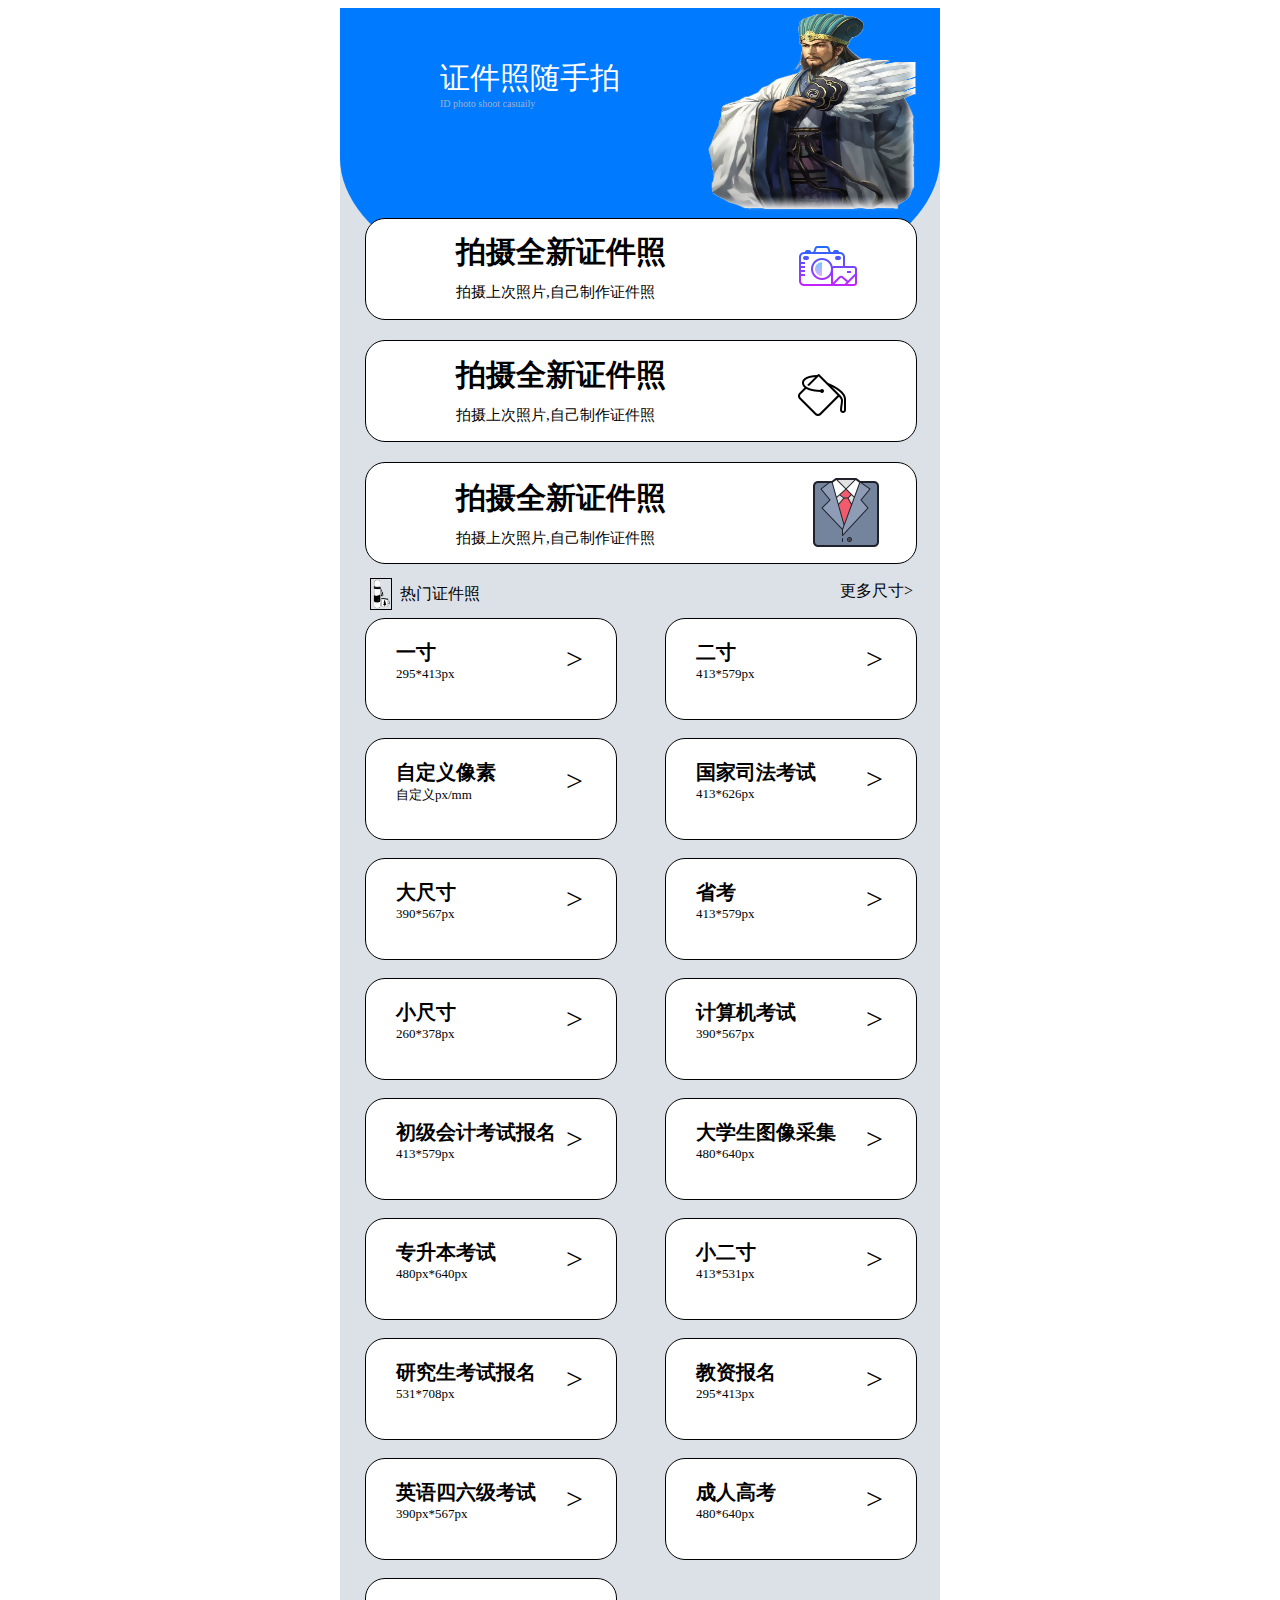
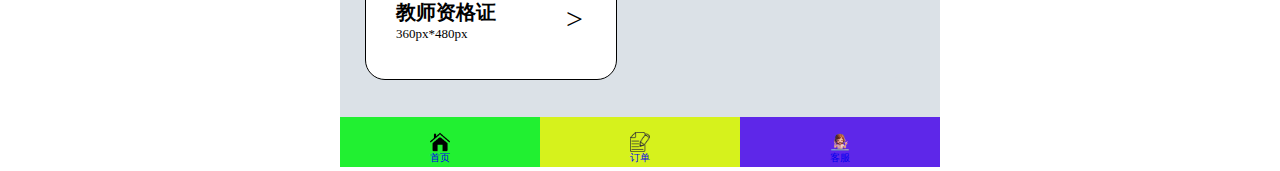
<file: index.html>
<!DOCTYPE html>
<html lang="en">
<head>
    <meta charset="UTF-8">
    <meta http-equiv="X-UA-Compatible" content="IE=edge">
    <meta name="viewport" content="width=device-width, initial-scale=1.0">
    <title>Document</title>
    <link rel="stylesheet" href="./css/index.css">
    <!-- 头部或者说底部要设置三个界面的转换-->


</head>
<body>
  <div class="main">
        <!-- 顶部是一个蓝色背景，右侧插入图片，左侧插入文字 -->
        <div class="b">
            <div class="b1">证件照随手拍</div>
            <div class="b2">ID photo shoot casuaily </div>


            <div><img class="b3" src="./picture/man1.png" alt=""></div>
        </div>




        <!-- 中间 一个大图，下面有三个小图，每个小图都有文字链接 -->
        <div class="c">
                      <div class="c1">
                         <img class="c13" src="./picture/camera.png" alt="">
                        <p class="c11">拍摄全新证件照</p>
                        <p class="c12">拍摄上次照片,自己制作证件照</p>
                       
                      </div>
                      <div class="c2">
                        <img class="c23" src="./picture/huangdi.png" alt="">
                        <p class="c21">拍摄全新证件照</p>
                        <p class="c22">拍摄上次照片,自己制作证件照</p>
                      </div>
                      <div class="c3">
                        <img class="c33" src="./picture/clothes.png" alt="">
                        <p class="c31">拍摄全新证件照</p>
                        <p  class="c32">拍摄上次照片,自己制作证件照</p>
                      </div>
        </div>

        <div class="d">
             <img class="d2" src="./picture/water glass.png" alt="">
               <p class="d1">热门证件照</p>             
               
             
               <p class="d3">更多尺寸></p>
          
        </div> 


        
        <div class="e">
            <div class="f">
              <div class="f1">
                   <p class="f11">一寸</p>
                   <p class="f12">295*413px</p>
                   <p class="f13">></p>
              </div>

              <div class="f2">
                  <p class="f11">二寸</p>
                  <p class="f12">413*579px</p>
                  <p class="f13">></p>
              </div>
            </div>
            
            <div class="g">
              <div class="g1">
                <p class="g11">自定义像素</p>
                <p class="g12">自定义px/mm</p>
                <p class="g13">></p>
              </div>

              <div class="g2">
                <p class="g11">国家司法考试</p>
                <p class="g12">413*626px</p>
                <p class="g13">></p>
              </div>
            </div>

            <div class="h">
              <div class="h1">
                <p class="h11">大尺寸</p>
                <p class="h12">390*567px</p>
                <p class="h13">></p>
              </div>

              <div class="h2">
                <p class="h11">省考</p>
                <p class="h12">413*579px</p>
                <p class="h13">></p>
              </div>
            </div>



            <div class="i">
              <div class="i1">
                <p class="i11">小尺寸</p>
                <p class="i12">260*378px</p>
                <p class="i13">></p>
              </div>

              <div class="i2">
                <p class="i11">计算机考试</p>
                <p class="i12">390*567px</p>
                <p class="i13">></p>
              </div>
            </div>



            
            <div class="j">
              <div class="j1">
                <p class="j11">初级会计考试报名</p>
                <p class="j12">413*579px</p>
                <p class="j13">></p>
              </div>

              <div class="j2">
                <p class="j11">大学生图像采集</p>
                <p class="j12">480*640px</p>
                <p class="j13">></p>
              </div>
            </div>



            <div class="k">
              <div class="k1">
                <p class="k11">专升本考试</p>
                <p class="k12">480px*640px</p>
                <p class="k13">></p>
              </div>

              <div class="k2">
                <p class="k11">小二寸</p>
                <p class="k12">413*531px</p>
                <p class="k13">></p>
              </div>
            </div>

            <div class="l">
              <div class="l1">
                <p class="l11">研究生考试报名</p>
                <p class="l12">531*708px</p>
                <p class="l13">></p>
              </div>

              <div class="l2">
                <p class="l11">教资报名</p>
                <p class="l12">295*413px</p>
                <p class="l13">></p>
              </div>
            </div>


            <div class="m">
              <div class="m1">
                <p class="m11">英语四六级考试</p>
                <p class="m12">390px*567px</p>
                <p class="m13">></p>
              </div>

              <div class="m2">
                <p class="m11">成人高考</p>
                <p class="m12">480*640px</p>
                <p class="m13">></p>
              </div>
            </div>

            <div class="n">
              <div class="n1">
                <p class="n11">教师资格证</p>
                <p class="n12">360px*480px</p>
                <p class="n13">></p>
              </div>

            
             
            </div>



        </div>





        <div class="a">
            <!-- 头部或者说底部要设置三个界面的转换
            设置底部一个纯白色界面：宽
            最下面每一个框架都插入了一个图标，和文字；所以，先设置三个长方形和大长方形相同颜色；再嵌套一个正方形插入图片就行-->
            <div class="a1">
                <img class="a1a" src="./picture/home page.png" alt="">
                     <div class="a1b"><a href="./index.html" class="">首页</a></div>
                     
                
            </div>



            <div class="a2">
                     <img class="a2a" src="./picture/order.png" alt="">
                     <div class="a2b"><a  href="./index1.html">订单</a></div>
            </div>



            <div class="a3">
                <img class="a3a" src="./picture/customer service.png" alt="">
                <div class="a3b"><a  href="./index2.html">客服</a></div>
            </div>      
          </div>

         
     </div>
</body>
</html>
</file>
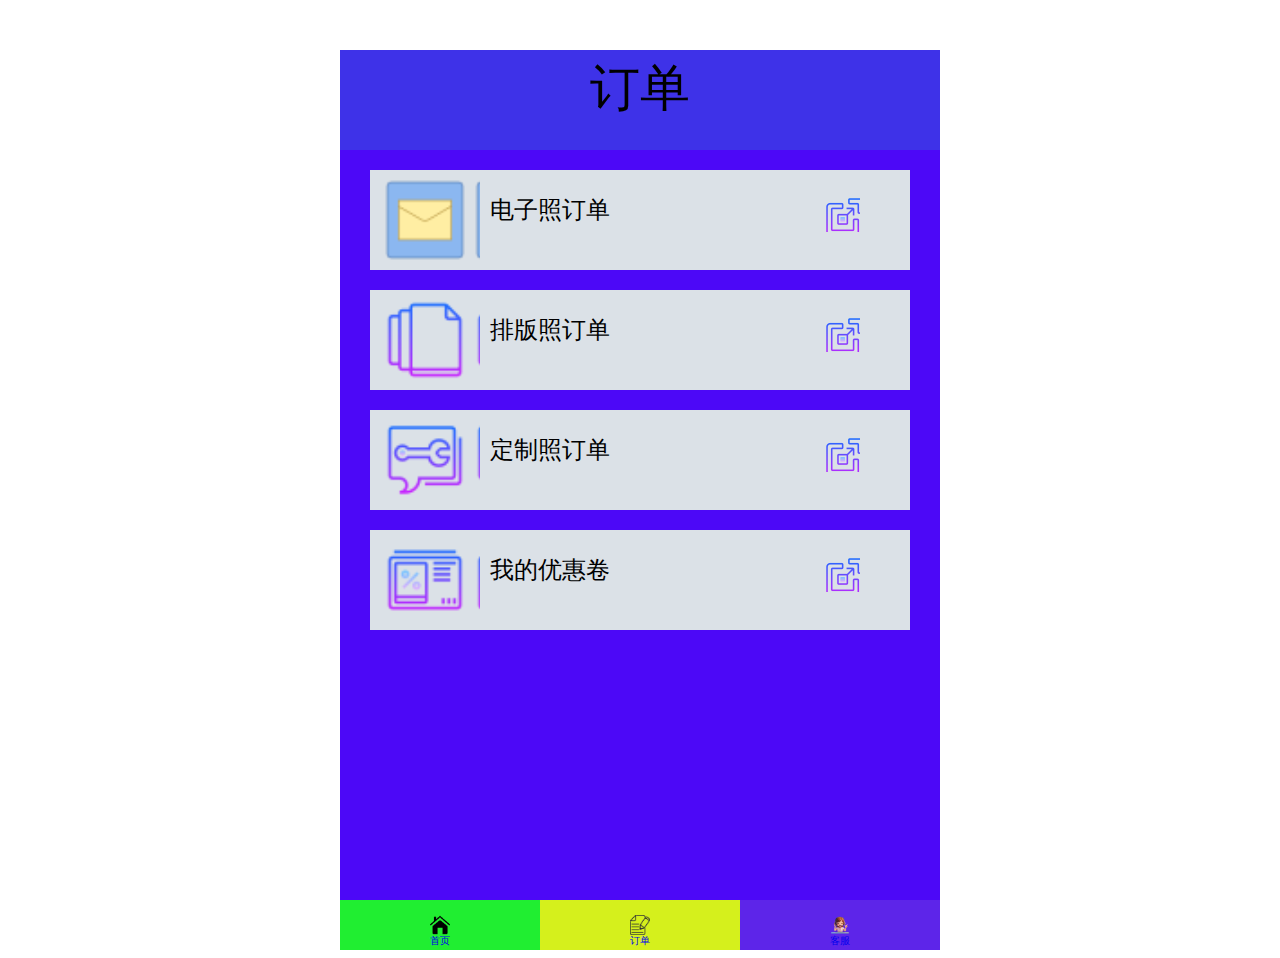
<file: index1.html>
<!DOCTYPE html>
<html lang="en">
<head>
    <meta charset="UTF-8">
    <meta http-equiv="X-UA-Compatible" content="IE=edge">
    <meta name="viewport" content="width=device-width, initial-scale=1.0">
    <title>Document</title>
    <link rel="stylesheet" href="./css/index1.css">
</head>
<body>
    <div class="main1">
         <div class="a">
               <p class="a1">订单</p>
         </div>


         <div class="b">
               <div class="b1"></div>
               <p class="b2">电子照订单</p>
               <div class="b3"></div>
         </div>

         <div class="c">
            <div class="c1"></div>
            <p class="c2">排版照订单</p>
            <div class="c3"></div>
         </div>

        <div class="d">
            <div class="d1"></div>
            <p class="d2">定制照订单</p>
            <div class="d3"></div>
       </div>
        <div class="e">
            <div class="e1"></div>
            <p class="e2">我的优惠卷</p>
            <div class="e3"></div>
      </div>











      <div class="yr">
        <!-- 头部或者说底部要设置三个界面的转换
        设置底部一个纯白色界面：宽
        最下面每一个框架都插入了一个图标，和文字；所以，先设置三个长方形和大长方形相同颜色；再嵌套一个正方形插入图片就行-->
        <div class="yr1">
            <img class="yr1a" src="./picture/home page.png" alt="">
                 <div class="yr1b"><a href="./index.html" class="">首页</a></div>
                 
            
        </div>



        <div class="yr2">
                 <img class="yr2a" src="./picture/order.png" alt="">
                 <div class="yr2b"><a  href="./index1.html">订单</a></div>
        </div>



        <div class="yr3">
            <img class="yr3a" src="./picture/customer service.png" alt="">
            <div class="yr3b"><a  href="./index2.html">客服</a></div>
        </div>      
    </div>
  </div>
    
   
</body>
</html>
</file>
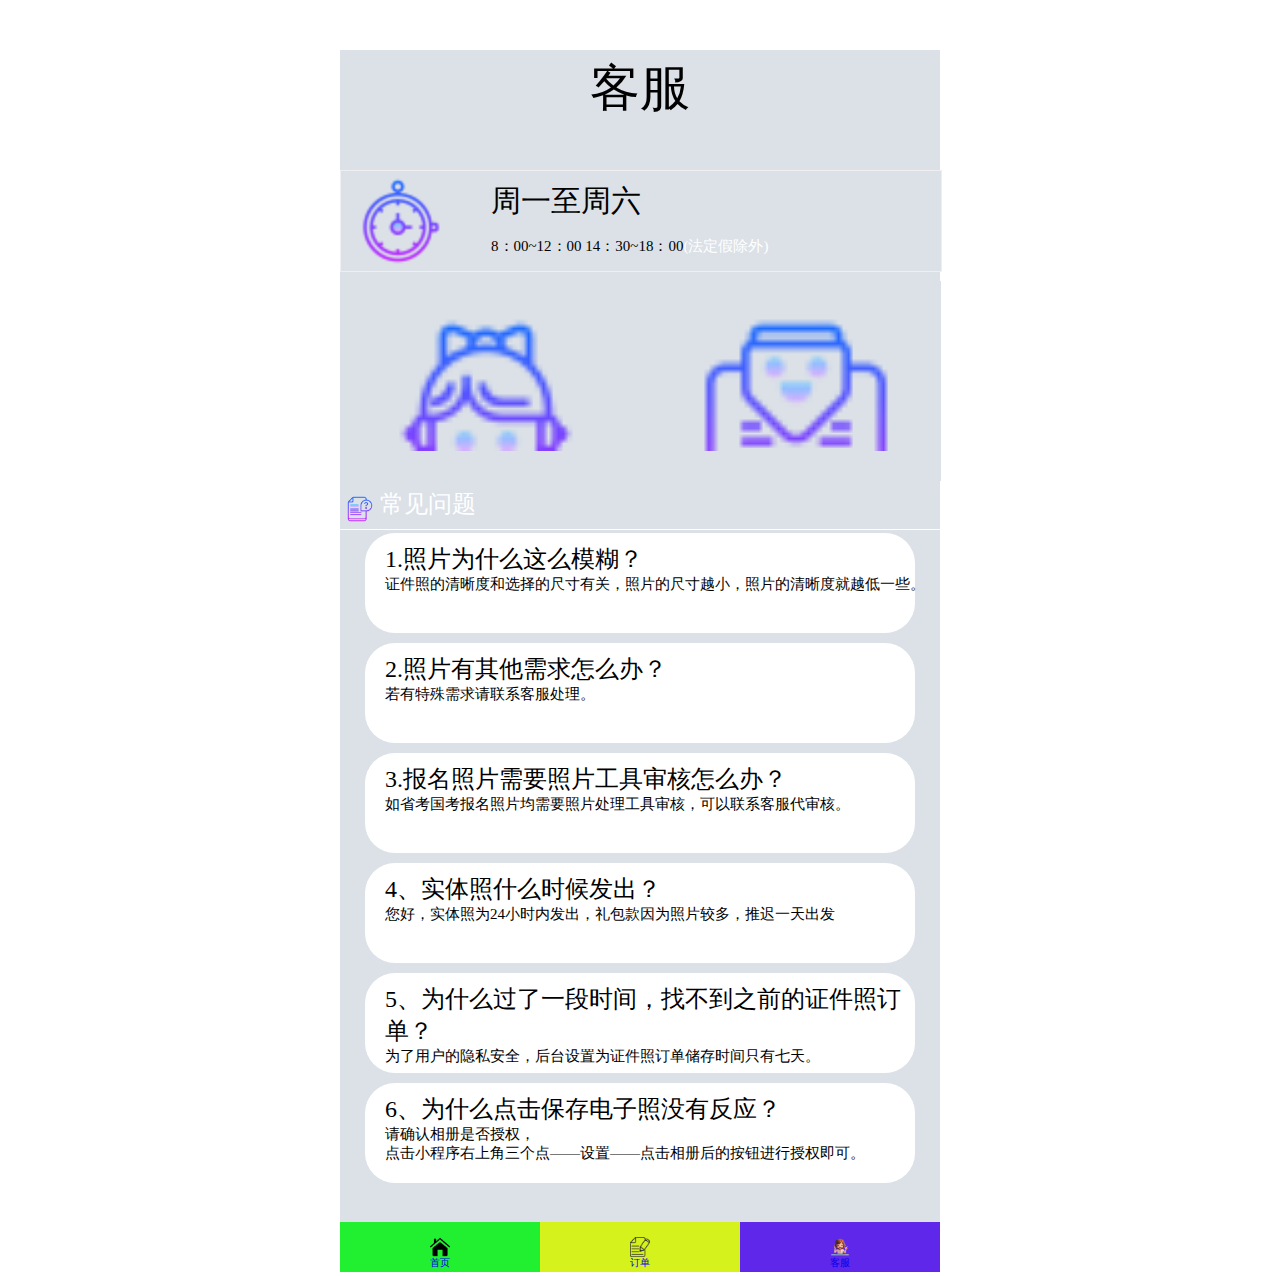
<file: index2.html>
<!DOCTYPE html>
<html lang="en">
<head>
    <meta charset="UTF-8">
    <meta http-equiv="X-UA-Compatible" content="IE=edge">
    <meta name="viewport" content="width=device-width, initial-scale=1.0">
    <title>Document</title>
    <link rel="stylesheet" href="./css/index2.css">
</head>
<body>
    <div class="main1">
        <div class="a">
              <p class="a1">客服</p>
        </div>

        <div class="b">
            <div class="b1"></div>
            <div class="b2">周一至周六</div>
            <div>
                <p class="b3"> 8：00~12：00  14：30~18：00<span class="b31">(法定假除外)</span></p>             
            </div>


            <div class="c">
                <div class="c1"></div>
                <div class="c2"></div>
            </div>
        </div>



        <div class="d">
            <div class="d1">
                
            </div>
            <p class="d2">常见问题</p>
        </div>




        
        <div class="e">
            
            <span class="e1">1.照片为什么这么模糊？</span><br>
            <span class="e2">证件照的清晰度和选择的尺寸有关，照片的尺寸越小，照片的清晰度就越低一些。</span>
        </div>


            <div class="f">
                <span class="f1">2.照片有其他需求怎么办？</span><br>
                <span class="f2">若有特殊需求请联系客服处理。</span>
            </div>


            <div class="g">
                <span class="g1">3.报名照片需要照片工具审核怎么办？</span><br>
                <span class="g2">如省考国考报名照片均需要照片处理工具审核，可以联系客服代审核。</span>
            </div>



            <div class="h">
                <span class="h1">4、实体照什么时候发出？</span><br>
                <span class="h2">您好，实体照为24小时内发出，礼包款因为照片较多，推迟一天出发</span>
            </div>

            <div class="i">
                <span class="i1">5、为什么过了一段时间，找不到之前的证件照订单？</span><br>
                <span class="i2">为了用户的隐私安全，后台设置为证件照订单储存时间只有七天。</span>
            </div>


            <div class="j">
                <span class="j1">6、为什么点击保存电子照没有反应？</span><br>
                <span class="j2">请确认相册是否授权，<br> 点击小程序右上角三个点——设置——点击相册后的按钮进行授权即可。</span>
            </div>









            <div class="yr">
                <!-- 头部或者说底部要设置三个界面的转换
                设置底部一个纯白色界面：宽
                最下面每一个框架都插入了一个图标，和文字；所以，先设置三个长方形和大长方形相同颜色；再嵌套一个正方形插入图片就行-->
                <div class="yr1">
                    <img class="yr1a" src="./picture/home page.png" alt="">
                         <div class="yr1b"><a href="./index.html" class="">首页</a></div>
                         
                    
                </div>
        
        
        
                <div class="yr2">
                         <img class="yr2a" src="./picture/order.png" alt="">
                         <div class="yr2b"><a  href="./index1.html">订单</a></div>
                </div>
        
        
        
                <div class="yr3">
                    <img class="yr3a" src="./picture/customer service.png" alt="">
                    <div class="yr3b"><a  href="./index2.html">客服</a></div>
                </div>      
            </div>
    </div>








   



</body>
</html>
</file>
<file: css/index.css>
.main{
    /* 设置居中 */
    
    /* 左侧 */
    margin-left: 200px;
    width: 600px;
    height: 1000px;
    /* border: black 1px solid; */
    background-color: #dbe1e7;
    margin: auto;

}


.a{
    /* 底部界面
    宽300高50 */

    width: 600px;
    height: 50px;
    background-color: #ebebe5ea;
    margin-top: 20px;
    
}

/* 得先清除div标签的默认样式 */
/* 但好像也不用清除的样子 */
/* div{
    margin: 0;
    padding: 0;
   
   
} */
.a1{
    /* 线切割，搞出边框和颜色后面修改 
    对每一个小盒子设置位置
    
    不设置边框，不好控制
    border: 1px solid #ee0707;

    在css中加入一些奇怪代码，会导致代码的执行顺序不确定，导致样式不生效
    
    
    */
    width: 200px;
    height: 50px;
    
   background-color: #0ef021ea;
    margin-top: -21px;
} 

.a2{
     width: 200px;
    height: 50px;
    background-color: #d3f20aea;
    margin-left: 200px;
    margin-top: -50px;
}

.a3{
    width: 200px;
    height: 50px;
    background-color: #5115e9ea;
    margin-left:400px;
    margin-top: -50px;
    
}



/* 插入图标 设置居中*/
.a1a{
    width: 20px;
    height: 20px;
    margin-top: 15px;
    margin-left:90px;
    
}
.a1b{
    font-size: 10px;
    width: 20px;
    height: 20px;
    margin-top: -5px;
    margin-left: 90px;  
}
a{
     /* 清除下划线 */
    text-decoration: none;
}



/* 同样的代码复制 */
.a2a{
    width: 20px;
    height: 20px;
    margin-top: 15px;
    margin-left:90px;
    
}
.a2b{
    font-size: 10px;
    width: 20px;
    height: 20px;
    margin-top: -5px;
    margin-left: 90px;  
}


.a3a{
    width: 20px;
    height: 20px;
    margin-top: 15px;
    margin-left:90px;
    
}
.a3b{
    font-size: 10px;
    width: 20px;
    height: 20px;
    margin-top: -5px;
    margin-left: 90px;  
}






/* 顶部界面 
蓝色背景，左侧文字，右侧图片
跟有外边距
底部是一个弯曲的蓝色背景，下一个盒子覆盖在上面

实际的网页图纸上，他的图片布局更美观+有结构，他一般是对称的*/

.b{
    width: 600px; 
    height: 300px;
    background-color: #007aff;

    /* 设置圆角 */

    border-radius: 0px 0px 50% 50%;
}

.b1{
    width: 200px;
    height: 100px;

    
    /* 左侧文字 */
    font-size: 30px;
    font-family: 微软雅黑;
    color: #fff;
   
    margin-left: 100px;
    padding-top: 50px;
    
    
}
.b2{
      font-size: 10px;
    font-family: 微软雅黑;
    color: #c8bfbfd3;
    margin-left: 100px;
    margin-top: -60px;
    
}

.b3{
    /* 右侧图片 */
    width: 300px;
    height: 200px;
    margin-top: -98px;
    margin-left: 320px;

}



.c{
    /* 
    一个大白色底框
    嵌套三个小盒子 */

    width: 500px;
    height: 380px;
   

}

.c1{
    /* 小盒子1 */
    width: 550px;   
    height: 100px;
    background-color: #fff;
    margin-left: 25px;
    margin-top: -90px;
    border: black 1px solid;
    border-radius: 20px;
    
}

.c11{
    font-size: 30px;
    /* 加粗 */

    font-weight: bold;
    font-family: 微软雅黑;
    margin-left: 90px;
    margin-top:-70px;
}

.c12{
    font-size: 15px;
    font-family: 微软雅黑;
    margin-left: 90px;
    margin-top: -20px;
}
.c13{
    margin-left: 430px;
    margin-top: 15px;
}



.c2{
    /* 小盒子2 */
    width: 550px;
    height: 100px;
    background-color:white;
    margin-left: 25px;
    border: black 1px solid;
    border-radius: 20px;
    margin-top: 20px;
   
}
.c21{
    font-size: 30px;
    /* 加粗 */

    font-weight: bold;
    font-family: 微软雅黑;
    margin-left: 90px;
   margin-top: -70px;
}

.c22{
    font-size: 15px;
    font-family: 微软雅黑;
    margin-left: 90px;
    margin-top: -20px;
}
.c23{
    margin-left: 430px;
    margin-top: 30px;
}

.c3{
    /* 小盒子3 */
    width: 550px;
    height: 100px;
    background-color:white;
    margin-left: 25px;
    border: black 1px solid;
    border-radius: 20px;
    margin-top: 20px;
    }


.c31{
    font-size: 30px;
    /* 加粗 */

    font-weight: bold;
    font-family: 微软雅黑;
    margin-left: 90px;
   margin-top: -90px;
}

.c32{
    font-size: 15px;
    font-family: 微软雅黑;
    margin-left: 90px;
    margin-top: -20px;
    
}
.c33{
    margin-left: 430px;
    margin-top: 1px;
}




.d{
    width: 600px;
    height: 50px;
    background-color:#dbe1e7;
    margin-top: -30px;
    /* border: black 1px solid; */
}
.d1{
    margin-left: 60px;
    margin-top: -30px;  
}
.d2{
    width: 20px;
    height: 30px;
    border: black 1px solid;
   
    margin-left: 30px;
    margin-top: 10px;
}
.d3{
   margin-left: 500px;
    margin-top: -40px;
}




.e{
    width: 600px;
    height: 1100px;
    background-color: #dbe1e7;
    /* border: black 1px solid; */
}


/* 到时候颜色透明 */
.f{
    width: 550px;   
    height: 100px;
    background-color: #dbe1e7;
    margin-left: 25px;
    /* border: black 1px solid; */
    border-radius: 20px;
}

.f1{
    /* 左侧 */
    width: 250px;   
    height: 100px;
    background-color:white;
    border: black 1px solid;
    border-radius: 20px;
}
.f11{
    font-size: 20px;
    /* 加粗 */

    font-weight: bold;
    font-family: 微软雅黑;
    position: relative;
    left: 30px;
    
    

}
.f12{
    font-size: 13px;
    font-family: 微软雅黑;
    position: relative;
    left: 30px;
   top: -20px;
}
.f13{
    font-size: 30px;
    position: relative;
    left: 200px;
    top: -90px;
}

.f2{
    /* 又侧 */
    width: 250px;   
    height: 100px;
    background-color: white;
    border: black 1px solid;
    border-radius: 20px;
    margin-left: 300px;
    margin-top: -102px;
}




/* 下一个 g*/
/* 到时候颜色透明 */
.g{
    width: 550px;   
    height: 100px;
    background-color: #dbe1e7;
    margin-left: 25px;
    /* border: black 1px solid; */
    border-radius: 20px;

    /* 添加一个外边距 */
    position: relative;
    top: 20px;
}

.g1{
    /* 左侧 */
    width: 250px;   
    height: 100px;
    background-color: white;
    border: black 1px solid;
    border-radius: 20px;
}
.g11{
    font-size: 20px;
    /* 加粗 */

    font-weight: bold;
    font-family: 微软雅黑;
    position: relative;
    left: 30px;
    
    

}
.g12{
    font-size: 13px;
    font-family: 微软雅黑;
    position: relative;
    left: 30px;
   top: -20px;
}
.g13{
    font-size: 30px;
    position: relative;
    left: 200px;
    top: -90px;
}

.g2{
    /* 又侧 */
    width: 250px;   
    height: 100px;
    background-color: white;
    border: black 1px solid;
    border-radius: 20px;
    margin-left: 300px;
    margin-top: -102px;
}




/* 下一个 h*/
/* 到时候颜色透明 */
.h{
    width: 550px;   
    height: 100px;
    background-color: #dbe1e7;
    margin-left: 25px;
    /* border: black 1px solid; */
    border-radius: 20px;

    /* 添加一个外边距 */
    position: relative;
    top: 40px;
}

.h1{
    /* 左侧 */
    width: 250px;   
    height: 100px;
    background-color: white;
    border: black 1px solid;
    border-radius: 20px;
}
.h11{
    font-size: 20px;
    /* 加粗 */

    font-weight: bold;
    font-family: 微软雅黑;
    position: relative;
    left: 30px;
    
    

}
.h12{
    font-size: 13px;
    font-family: 微软雅黑;
    position: relative;
    left: 30px;
   top: -20px;
}
.h13{
    font-size: 30px;
    position: relative;
    left: 200px;
    top: -90px;
}

.h2{
    /* 又侧 */
    width: 250px;   
    height: 100px;
    background-color:white;
    border: black 1px solid;
    border-radius: 20px;
    margin-left: 300px;
    margin-top: -102px;
}


/* 下一个 i*/
/* 到时候颜色透明 */
.i{
    width: 550px;   
    height: 100px;
    background-color: #dbe1e7;
    margin-left: 25px;
    /* border: black 1px solid; */
    border-radius: 20px;

    /* 添加一个外边距 */
    position: relative;
    top: 60px;
}

.i1{
    /* 左侧 */
    width: 250px;   
    height: 100px;
    background-color: white;
    border: black 1px solid;
    border-radius: 20px;
}
.i11{
    font-size: 20px;
    /* 加粗 */

    font-weight: bold;
    font-family: 微软雅黑;
    position: relative;
    left: 30px;
    
    

}
.i12{
    font-size: 13px;
    font-family: 微软雅黑;
    position: relative;
    left: 30px;
   top: -20px;
}
.i13{
    font-size: 30px;
    position: relative;
    left: 200px;
    top: -90px;
}

.i2{
    /* 又侧 */
    width: 250px;   
    height: 100px;
    background-color: white;
    border: black 1px solid;
    border-radius: 20px;
    margin-left: 300px;
    margin-top: -102px;
}




/* 下一个 j*/
/* 到时候颜色透明 */
.j{
    width: 550px;   
    height: 100px;
    background-color: #dbe1e7;
    margin-left: 25px;
    /* border: black 1px solid; */
    border-radius: 20px;

    /* 添加一个外边距 */
    position: relative;
    top: 80px;
}

.j1{
    /* 左侧 */
    width: 250px;   
    height: 100px;
    background-color: white;
    border: black 1px solid;
    border-radius: 20px;
}
.j11{
    font-size: 20px;
    /* 加粗 */

    font-weight: bold;
    font-family: 微软雅黑;
    position: relative;
    left: 30px;
    
    

}
.j12{
    font-size: 13px;
    font-family: 微软雅黑;
    position: relative;
    left: 30px;
   top: -20px;
}
.j13{
    font-size: 30px;
    position: relative;
    left: 200px;
    top: -90px;
}

.j2{
    /* 又侧 */
    width: 250px;   
    height: 100px;
    background-color: white;
    border: black 1px solid;
    border-radius: 20px;
    margin-left: 300px;
    margin-top: -102px;
}



/* 下一个 k*/
/* 到时候颜色透明 */
.k{
    width: 550px;   
    height: 100px;
    background-color:#dbe1e7;
    margin-left: 25px;
    /* border: black 1px solid; */
    border-radius: 20px;

    /* 添加一个外边距 */
    position: relative;
    top: 100px;
}

.k1{
    /* 左侧 */
    width: 250px;   
    height: 100px;
    background-color: white;
    border: black 1px solid;
    border-radius: 20px;
}
.k11{
    font-size: 20px;
    /* 加粗 */

    font-weight: bold;
    font-family: 微软雅黑;
    position: relative;
    left: 30px;
    
    

}
.k12{
    font-size: 13px;
    font-family: 微软雅黑;
    position: relative;
    left: 30px;
   top: -20px;
}
.k13{
    font-size: 30px;
    position: relative;
    left: 200px;
    top: -90px;
}

.k2{
    /* 又侧 */
    width: 250px;   
    height: 100px;
    background-color: white;
    border: black 1px solid;
    border-radius: 20px;
    margin-left: 300px;
    margin-top: -102px;
}



/* 下一个 l*/
/* 到时候颜色透明 */
.l{
    width: 550px;   
    height: 100px;
    background-color:#dbe1e7;
    margin-left: 25px;
    /* border: black 1px solid; */
    border-radius: 20px;

    /* 添加一个外边距 */
    position: relative;
    top: 120px;
}

.l1{
    /* 左侧 */
    width: 250px;   
    height: 100px;
    background-color: white;
    border: black 1px solid;
    border-radius: 20px;
}
.l11{
    font-size: 20px;
    /* 加粗 */

    font-weight: bold;
    font-family: 微软雅黑;
    position: relative;
    left: 30px;
    
    

}
.l12{
    font-size: 13px;
    font-family: 微软雅黑;
    position: relative;
    left: 30px;
   top: -20px;
}
.l13{
    font-size: 30px;
    position: relative;
    left: 200px;
    top: -90px;
}

.l2{
    /* 又侧 */
    width: 250px;   
    height: 100px;
    background-color: white;
    border: black 1px solid;
    border-radius: 20px;
    margin-left: 300px;
    margin-top: -102px;
}

/* 下一个 m*/
/* 到时候颜色透明 */
.m{
    width: 550px;   
    height: 100px;
    background-color: #dbe1e7;
    margin-left: 25px;
    /* border: black 1px solid; */
    border-radius: 20px;

    /* 添加一个外边距 */
    position: relative;
    top: 140px;
}

.m1{
    /* 左侧 */
    width: 250px;   
    height: 100px;
    background-color: white;
    border: black 1px solid;
    border-radius: 20px;
}
.m11{
    font-size: 20px;
    /* 加粗 */

    font-weight: bold;
    font-family: 微软雅黑;
    position: relative;
    left: 30px;
    
    

}
.m12{
    font-size: 13px;
    font-family: 微软雅黑;
    position: relative;
    left: 30px;
   top: -20px;
}
.m13{
    font-size: 30px;
    position: relative;
    left: 200px;
    top: -90px;
}

.m2{
    /* 又侧 */
    width: 250px;   
    height: 100px;
    background-color: white;
    border: black 1px solid;
    border-radius: 20px;
    margin-left: 300px;
    margin-top: -102px;
}



/* 下一个 n*/
/* 到时候颜色透明 */
.n{
    width: 550px;   
    height: 100px;
    background-color: #dbe1e7;
    margin-left: 25px;
    /* border: black 1px solid; */
    border-radius: 20px;

    /* 添加一个外边距 */
    position: relative;
    top: 160px;
}

.n1{
    /* 左侧 */
    width: 250px;   
    height: 100px;
    background-color: white;
    border: black 1px solid;
    border-radius: 20px;
}
.n11{
    font-size: 20px;
    /* 加粗 */

    font-weight: bold;
    font-family: 微软雅黑;
    position: relative;
    left: 30px;
    
    

}
.n12{
    font-size: 13px;
    font-family: 微软雅黑;
    position: relative;
    left: 30px;
   top: -20px;
}
.n13{
    font-size: 30px;
    position: relative;
    left: 200px;
    top: -90px;
}
</file>
<file: css/index1.css>
.main1{
    width: 600px;
    height: 900px;
    background-color: rgb(76, 8, 247);
    margin: auto;
}
.a{
    
    height: 100px;
    width: 600px;
    background-color:#3e32e8;
    margin: auto;
}
.a1{
    color: black;
    font-size: 50px;
    text-align: center;
    padding-top: 5px;
}



.b{
    width: 540px;
    height: 100px;
    background-color:#dbe1e7;
    margin: auto;
    position:relative;
    top: 20px;

}

.b1{
    width: 100px;
    height: 90px;
    /* background-color: blue; */
    position: relative;
    top: 5px;
    left: 10px;
    background-image: url(../picture2/youjjian.png) ;
    background-size: contain;
}

.b2{
    font-size: 24px;
    position: relative;
    top: -90px;
    left: 120px;
    /* color: yellowgreen; */
}

.b3{
    width: 40px;
    height: 40px;
     /* background-color: blue;  */
     position: relative;
     top: -148px;
     left: 450px;
     background-image: url(../picture2/waibulianjie.png) ;
}




.c{
    width: 540px;
    height: 100px;
    background-color: #dbe1e7;
    margin: auto;
    position:relative;
    top: 40px;

}
.c1{
    width: 100px;
    height: 90px;
    /* background-color: blue; */
    position: relative;
    top: 5px;
    left: 10px;
    background-image: url(../picture2/paibang.png) ;
    background-size: contain;
}

.c2{
    font-size: 24px;
    position: relative;
    top: -90px;
    left: 120px;
    /* color: yellowgreen; */
}

.c3{
    width: 40px;
    height: 40px;
     /* background-color: blue;  */
     position: relative;
     top: -148px;
     left: 450px;
     background-image: url(../picture2/waibulianjie.png) ;
}





.d{
    width: 540px;
    height: 100px;
    background-color: #dbe1e7;
    margin: auto;
    position:relative;
    top: 60px;

}
.d1{
    width: 100px;
    height: 90px;
    /* background-color: blue; */
    position: relative;
    top: 5px;
    left: 10px;
    background-image: url(../picture2/dingzhi.png) ;
    background-size: contain;
}

.d2{
    font-size: 24px;
    position: relative;
    top: -90px;
    left: 120px;
    /* color: yellowgreen; */
}

.d3{
    width: 40px;
    height: 40px;
     /* background-color: blue;  */
     position: relative;
     top: -148px;
     left: 450px;
     background-image: url(../picture2/waibulianjie.png) ;
}





.e{
    width: 540px;
    height: 100px;
    background-color: #dbe1e7;
    margin: auto;
    position:relative;
    top: 80px;

}
.e1{
    width: 100px;
    height: 90px;
    /* background-color: blue; */
    position: relative;
    top: 5px;
    left: 10px;
    background-image: url(../picture2/youhuiquan.png) ;
    background-size: contain;
}

.e2{
    font-size: 24px;
    position: relative;
    top: -90px;
    left: 120px;
    /* color: yellowgreen; */
}

.e3{
    width: 40px;
    height: 40px;
     /* background-color: blue;  */
     position: relative;
     top: -148px;
     left: 450px;
     background-image: url(../picture2/waibulianjie.png) ;
}












.yr{
    /* 底部界面
    宽300高50 */

    width: 600px;
    height: 50px;
    background-color: #ebebe5ea;
    margin-top: 371px;
    
}

/* 得先清除div标签的默认样式 */
/* 但好像也不用清除的样子 */
/* div{
    margin: 0;
    padding: 0;
   
   
} */
.yr1{
    /* 线切割，搞出边框和颜色后面修改 
    对每一个小盒子设置位置
    
    不设置边框，不好控制
    border: 1px solid #ee0707;

    在css中加入一些奇怪代码，会导致代码的执行顺序不确定，导致样式不生效
    
    
    */
    width: 200px;
    height: 50px;
    
   background-color: #0ef021ea;
    margin-top: -21px;
} 

.yr2{
     width: 200px;
    height: 50px;
    background-color: #d3f20aea;
    margin-left: 200px;
    margin-top: -50px;
}

.yr3{
    width: 200px;
    height: 50px;
    background-color: #5115e9ea;
    margin-left:400px;
    margin-top: -50px;
    
}



/* 插入图标 设置居中*/
.yr1a{
    width: 20px;
    height: 20px;
    margin-top: 15px;
    margin-left:90px;
    
}
.yr1b{
    font-size: 10px;
    width: 20px;
    height: 20px;
    margin-top: -5px;
    margin-left: 90px;  
}
a{
     /* 清除下划线 */
    text-decoration: none;
}



/* 同样的代码复制 */
.yr2a{
    width: 20px;
    height: 20px;
    margin-top: 15px;
    margin-left:90px;
    
}
.yr2b{
    font-size: 10px;
    width: 20px;
    height: 20px;
    margin-top: -5px;
    margin-left: 90px;  
}


.yr3a{
    width: 20px;
    height: 20px;
    margin-top: 15px;
    margin-left:90px;
    
}
.yr3b{
    font-size: 10px;
    width: 20px;
    height: 20px;
    margin-top: -5px;
    margin-left: 90px;  
}
</file>
<file: css/index2.css>
.main1{
    width: 600px;
    height: 1200px;
    background-color:#dbe1e7;
    margin: auto;
}
.a{
    
    height: 100px;
    width: 600px;
    background-color:#dbe1e7;
    margin: auto;
}
.a1{
    color: black;
    font-size: 50px;
    text-align: center;
    padding-top: 5px;
}




/* 客服时间 */

.b{
    height: 100px;
    width: 600px;
    background-color:#dbe1e7;
    position: relative;
    top: 20px;
    border: #efeff1 solid 1px;
}

.b1{
    width: 100px;
    height: 100px;
    /* background-color: white; */
    position: absolute;
    top: 0;
    left: 10px;
    background-image: url(../picture3/shijian.png);
    background-size: contain;
}


.b2{
    font-size: 30px;
    position: relative;
    top: 10px;
    left: 150px;
}

.b3{
    font-size: 15px;
    position: relative;
    top: 10px;
    left: 150px;
    color:black;
}
.b31{
    font-size: 15px;
    position: relative;
   
    color:white;
}



/* background-size的可能值是auto, contain, 和cover. */

/* 两个图标 */
.c{
        height: 200px;
        width: 600px;
        background-color:#dbe1e7;    
        position: relative;
        top: 20px;
}
.c1{
    height: 150px;
    width: 250px;
    
    /* background-color: #11f6c4; */
    position:relative;
    left: 20px;
    top: 20px;
    background-image: url(../picture3/kefu.png);
    background-size: cover;


}

.c2{
    height: 150px;
    width: 250px;
    /* border: #0511f5 solid 1px; */
    /* background-color: #f32308; */
    position:relative;
    left:330px;
    top:-130px;

    background-image: url(../picture3/fangkuiyujianyi.png);
    background-size: cover;
   
}



/* 常见问题导航 */
.d{
    height: 40px;
    width: 600px;
    background-color:#dbe1e7;
    position: relative;
    top: 237px;
    left: 0;
    border-bottom: white solid 1px;
    
}


.d1{
   height: 30px;
   width: 30px;
   /* background-color:blueviolet ; */

    position: relative;
    top: 5px;
    left: 5px;
    background-image: url(../picture3/changjianwengti.png);
    background-size: cover;
    
}

.d2{
    font-size: 24px;
    position: relative;
    color: white;
    top: -55px;
    left: 40px;
}










.e{
     margin: auto;
    width: 550px;
    height: 100px;
    background-color: white;
    position: relative;
    top: 240px;
    border-radius: 30px;
   

}

.e1{
    font-size: 24px;
    position: relative;
    top: 10px;
    left: 20px;
    color: black;
}

.e2{
    font-size: 15px;
    position: relative;
    top: 10px;
    left: 20px;
    color: black;
}



.f{
    margin: auto;
    width: 550px;
    height: 100px;
    background-color: white;
    position: relative;
    top: 250px;
    border-radius: 30px;
}

.f1{
    font-size: 24px;
    position: relative;
    top: 10px;
    left: 20px;
    color: black;
}

.f2{
    font-size: 15px;
    position: relative;
    top: 10px;
    left: 20px;
    color: black;
}




.g{
    margin: auto;
    width: 550px;
    height: 100px;
    background-color:white;
    position: relative;
    top: 260px;
    border-radius: 30px;
}

.g1{
    font-size: 24px;
    position: relative;
    top: 10px;
    left: 20px;
    color: black;
}

.g2{
    font-size: 15px;
    position: relative;
    top: 10px;
    left: 20px;
    color: black;
}



.h{
    margin: auto;
    width: 550px;
    height: 100px;
    background-color:white;
    position: relative;
    top: 270px;
    border-radius: 30px;
}

.h1{
    font-size: 24px;
    position: relative;
    top: 10px;
    left: 20px;
    color: black;
}

.h2{
    font-size: 15px;
    position: relative;
    top: 10px;
    left: 20px;
    color: black;
}


.i{
    margin: auto;
    width: 550px;
    height: 100px;
    background-color: white;
    position: relative;
    top: 280px;
    border-radius: 30px;
}

.i1{
    font-size: 24px;
    position: relative;
    top: 10px;
    left: 20px;
    color: black;
}

.i2{
    font-size: 15px;
    position: relative;
    top: 10px;
    left: 20px;
    color: black;
}




.j{
    margin: auto;
    width: 550px;
    height: 100px;
    background-color: white;
    position: relative;
    top: 290px;
    border-radius: 30px;
}

.j1{
    font-size: 24px;
    position: relative;
    top: 10px;
    left: 20px;
    color: black;
}

.j2{
    font-size: 15px;
    position: relative;
    top: 10px;
    left: 20px;
    color: black;
}














.yr{
    /* 底部界面
    宽300高50 */

    width: 600px;
    height: 50px;
    background-color: #ebebe5ea;
    margin-top: 350px;
    
}

/* 得先清除div标签的默认样式 */
/* 但好像也不用清除的样子 */
/* div{
    margin: 0;
    padding: 0;
   
   
} */
.yr1{
    /* 线切割，搞出边框和颜色后面修改 
    对每一个小盒子设置位置
    
    不设置边框，不好控制
    border: 1px solid #ee0707;

    在css中加入一些奇怪代码，会导致代码的执行顺序不确定，导致样式不生效
    
    
    */
    width: 200px;
    height: 50px;
    
   background-color: #0ef021ea;
    margin-top: -21px;
} 

.yr2{
     width: 200px;
    height: 50px;
    background-color: #d3f20aea;
    margin-left: 200px;
    margin-top: -50px;
}

.yr3{
    width: 200px;
    height: 50px;
    background-color: #5115e9ea;
    margin-left:400px;
    margin-top: -50px;
    
}



/* 插入图标 设置居中*/
.yr1a{
    width: 20px;
    height: 20px;
    margin-top: 15px;
    margin-left:90px;
    
}
.yr1b{
    font-size: 10px;
    width: 20px;
    height: 20px;
    margin-top: -5px;
    margin-left: 90px;  
}
a{
     /* 清除下划线 */
    text-decoration: none;
}



/* 同样的代码复制 */
.yr2a{
    width: 20px;
    height: 20px;
    margin-top: 15px;
    margin-left:90px;
    
}
.yr2b{
    font-size: 10px;
    width: 20px;
    height: 20px;
    margin-top: -5px;
    margin-left: 90px;  
}


.yr3a{
    width: 20px;
    height: 20px;
    margin-top: 15px;
    margin-left:90px;
    
}
.yr3b{
    font-size: 10px;
    width: 20px;
    height: 20px;
    margin-top: -5px;
    margin-left: 90px;  
}
</file>
